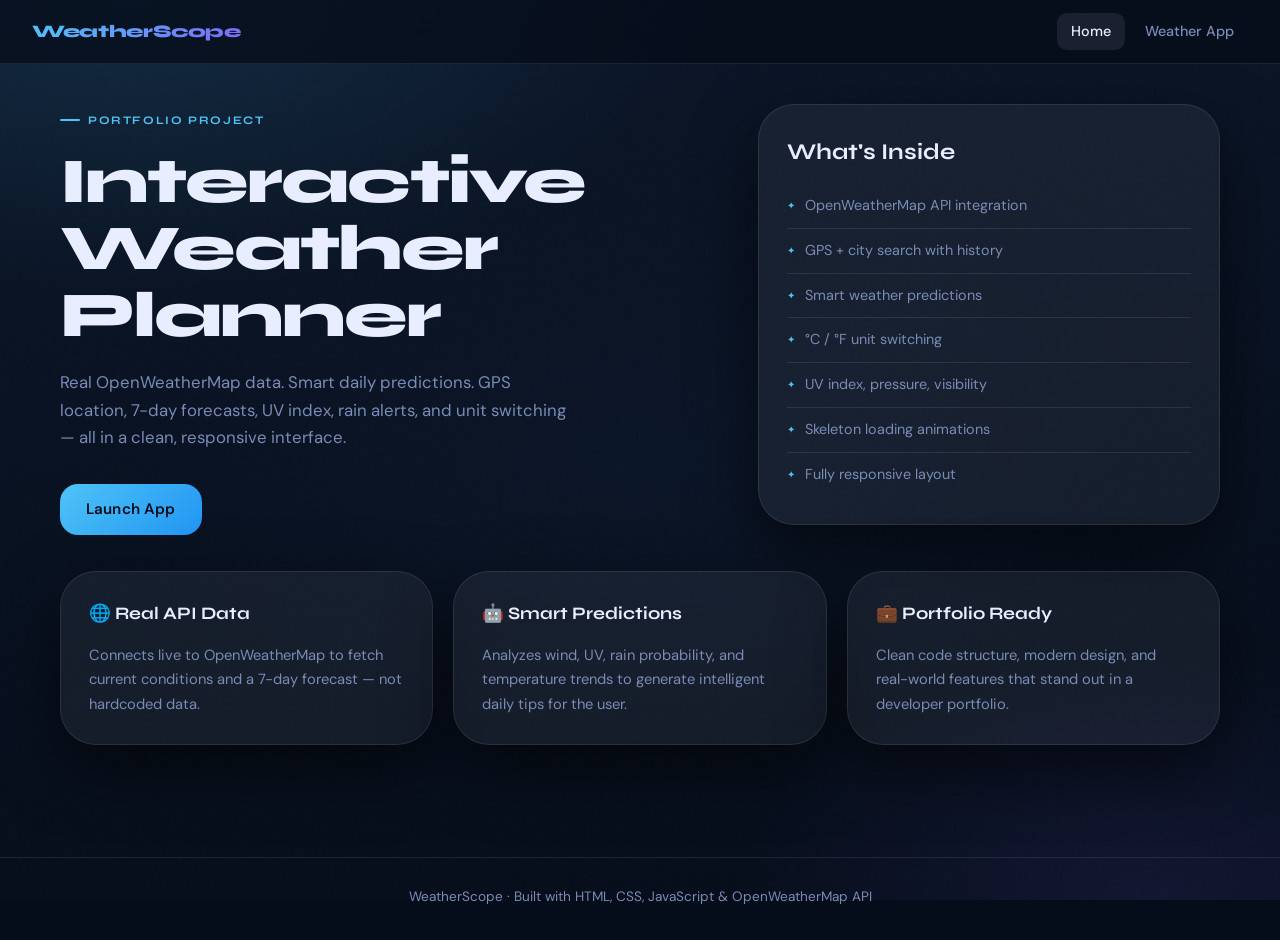
<file: index.html>
<!DOCTYPE html>
<html lang="en">
<head>
  <meta charset="UTF-8" />
  <meta name="viewport" content="width=device-width, initial-scale=1.0" />
  <title>WeatherScope — Interactive Weather App</title>
  <meta name="description" content="A portfolio-ready weather app built with HTML, CSS, JavaScript and the OpenWeatherMap API." />
  <link rel="stylesheet" href="style.css" />
</head>
<body>

<header class="site-header">
  <div class="site-brand"><a href="index.html">WeatherScope</a></div>
  <nav class="site-nav">
    <a href="index.html" class="active">Home</a>
    <a href="weather.html">Weather App</a>
  </nav>
</header>

<main class="container">
  <section class="hero">
    <div class="hero-copy">
      <span class="eyebrow">Portfolio Project</span>
      <h1>Interactive Weather Planner</h1>
      <p>Real OpenWeatherMap data. Smart daily predictions. GPS location, 7-day forecasts, UV index, rain alerts, and unit switching — all in a clean, responsive interface.</p>
      <div class="hero-actions">
        <a class="button" href="weather.html">Launch App</a>
      </div>
    </div>
    <aside class="hero-card">
      <h2>What's Inside</h2>
      <ul class="feature-list">
        <li>OpenWeatherMap API integration</li>
        <li>GPS + city search with history</li>
        <li>Smart weather predictions</li>
        <li>°C / °F unit switching</li>
        <li>UV index, pressure, visibility</li>
        <li>Skeleton loading animations</li>
        <li>Fully responsive layout</li>
      </ul>
    </aside>
  </section>

  <section class="cards-grid">
    <article class="card">
      <h3>🌐 Real API Data</h3>
      <p>Connects live to OpenWeatherMap to fetch current conditions and a 7-day forecast — not hardcoded data.</p>
    </article>
    <article class="card">
      <h3>🤖 Smart Predictions</h3>
      <p>Analyzes wind, UV, rain probability, and temperature trends to generate intelligent daily tips for the user.</p>
    </article>
    <article class="card">
      <h3>💼 Portfolio Ready</h3>
      <p>Clean code structure, modern design, and real-world features that stand out in a developer portfolio.</p>
    </article>
  </section>
</main>

<footer class="site-footer">
  <p>WeatherScope · Built with HTML, CSS, JavaScript & OpenWeatherMap API</p>
</footer>

</body>
</html>
</file>
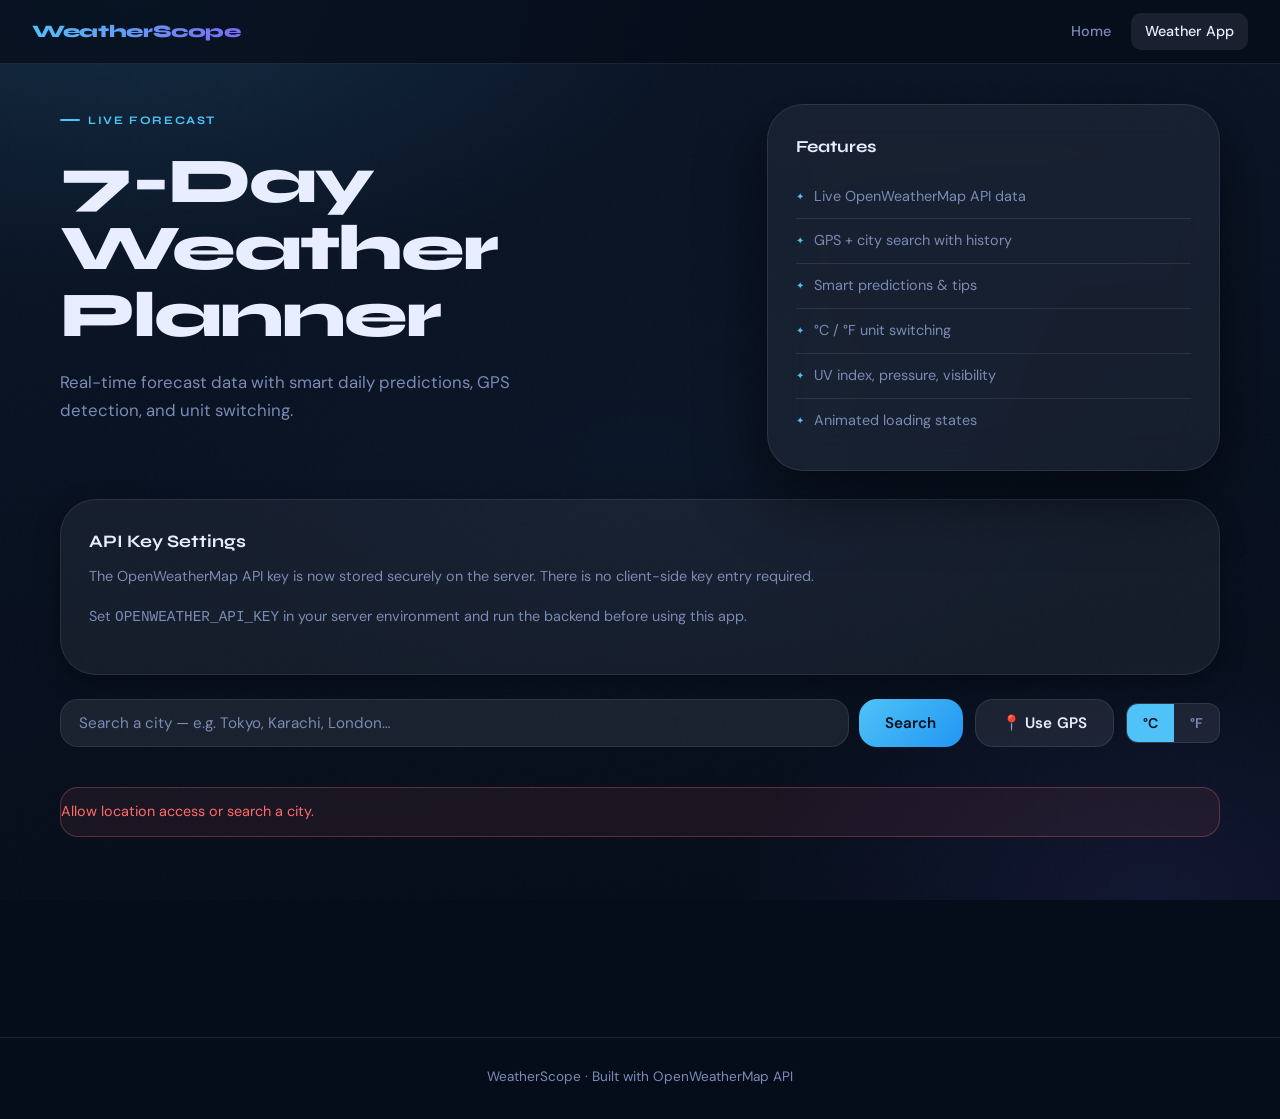
<file: weather.html>
﻿<!DOCTYPE html>
<html lang="en">
<head>
  <meta charset="UTF-8" />
  <meta name="viewport" content="width=device-width, initial-scale=1.0" />
  <title>Weather App — Live 7-Day Forecast</title>
  <meta name="description" content="Live 7-day weather forecast powered by OpenWeatherMap. Search any city or use GPS." />
  <link rel="stylesheet" href="style.css" />
</head>
<body>

<header class="site-header">
  <div class="site-brand"><a href="index.html">WeatherScope</a></div>
  <nav class="site-nav">
    <a href="index.html">Home</a>
    <a href="weather.html" class="active">Weather App</a>
  </nav>
</header>

<main class="container">

  <section class="app-hero">
    <div class="hero-copy">
      <span class="eyebrow">Live Forecast</span>
      <h1>7-Day Weather Planner</h1>
      <p>Real-time forecast data with smart daily predictions, GPS detection, and unit switching.</p>
    </div>
    <aside class="glass-card">
      <h2 style="font-family:var(--font-head);font-weight:700;margin-bottom:14px;font-size:1.05rem">Features</h2>
      <ul class="feature-list">
        <li>Live OpenWeatherMap API data</li>
        <li>GPS + city search with history</li>
        <li>Smart predictions & tips</li>
        <li>°C / °F unit switching</li>
        <li>UV index, pressure, visibility</li>
        <li>Animated loading states</li>
      </ul>
    </aside>
  </section>

  <section class="api-settings">
    <div class="api-settings-card">
      <h3>API Key Settings</h3>
      <p>The OpenWeatherMap API key is now stored securely on the server. There is no client-side key entry required.</p>
      <p>Set <code>OPENWEATHER_API_KEY</code> in your server environment and run the backend before using this app.</p>
    </div>
  </section>

  <section class="weather-panel">
    <div class="controls">
      <div class="search-box">
        <input id="cityInput" type="text" placeholder="Search a city — e.g. Tokyo, Karachi, London…" />
        <button id="searchBtn" class="button" type="button">Search</button>
      </div>
      <button id="locationBtn" class="button button-secondary" type="button">📍 Use GPS</button>
      <div class="unit-toggle" id="unitToggle">
        <button data-unit="metric">°C</button>
        <button data-unit="imperial">°F</button>
      </div>
    </div>

    <div id="statusMessage" class="notice">Enter a city or allow GPS to load weather data.</div>

    <div id="loadingSkeleton" hidden>
      <div class="skeleton-summary">
        <div class="skel-row">
          <div style="flex:1;display:grid;gap:10px">
            <div class="skeleton skel-h"></div>
            <div class="skeleton skel-p"></div>
            <div class="skeleton skel-p short"></div>
          </div>
          <div class="skel-cards" style="flex:1">
            <div class="skeleton skel-card"></div>
            <div class="skeleton skel-card"></div>
            <div class="skeleton skel-card"></div>
          </div>
        </div>
      </div>
      <div class="skel-forecast" style="margin-top:16px">
        <div class="skeleton skel-day"></div>
        <div class="skeleton skel-day"></div>
        <div class="skeleton skel-day"></div>
        <div class="skeleton skel-day"></div>
        <div class="skeleton skel-day"></div>
        <div class="skeleton skel-day"></div>
        <div class="skeleton skel-day"></div>
      </div>
    </div>

    <section class="weather-summary" id="summarySection" hidden>
      <div class="summary-header">
        <div class="summary-left">
          <h2 id="locationName">—</h2>
          <p id="summaryText"></p>
        </div>
        <div class="summary-right">
          <div class="summary-card">
            <strong id="currentTemp">—</strong>
            <span>Now</span>
          </div>
          <div class="summary-card">
            <strong id="todayHigh">—</strong>
            <span>High / Low</span>
          </div>
          <div class="summary-card">
            <strong id="chanceRain">—</strong>
            <span>Rain Chance</span>
          </div>
        </div>
      </div>

      <div class="current-strip" id="currentStrip"></div>
      <div id="weatherAlerts" class="alert" hidden></div>
    </section>

    <div id="predictionBanner" hidden></div>
    <section id="searchHistory" class="search-history" style="display:none"></section>
    <section class="forecast-grid" id="forecastSection" hidden></section>
  </section>
</main>

<footer class="site-footer">
  <p>WeatherScope · Built with OpenWeatherMap API</p>
</footer>

<script src="weather.js"></script>
<script>
  const _sh = document.getElementById('searchHistory');
  const _obs = new MutationObserver(() => {
    _sh.style.display = _sh.innerHTML.trim() ? '' : 'none';
  });
  _obs.observe(_sh, { childList: true, subtree: true });
</script>

</body>
</html>
</file>
<file: style.css>
@import url('https://fonts.googleapis.com/css2?family=Syne:wght@400;500;600;700;800&family=DM+Sans:ital,opsz,wght@0,9..40,300;0,9..40,400;0,9..40,500;1,9..40,300&display=swap');

/* ── TOKENS ─────────────────────────────────────────── */
:root {
  --bg:            #060d1a;
  --bg2:           #0b1628;
  --surface:       rgba(255,255,255,0.055);
  --surface-md:    rgba(255,255,255,0.08);
  --surface-hi:    rgba(255,255,255,0.115);
  --border:        rgba(255,255,255,0.09);
  --border-hi:     rgba(255,255,255,0.18);
  --text:          #e8eeff;
  --muted:         #7a8bb5;
  --accent:        #4fc3f7;
  --accent2:       #7c6af7;
  --accent-glow:   rgba(79,195,247,0.22);
  --danger:        #ff6b6b;
  --success:       #4ade80;
  --warn:          #fbbf24;
  --r:             18px;
  --r-lg:          26px;
  --r-xl:          36px;
  --shadow:        0 24px 64px rgba(0,0,0,0.55);
  --shadow-sm:     0 8px 24px rgba(0,0,0,0.35);
  --font-head:     'Syne', sans-serif;
  --font-body:     'DM Sans', sans-serif;
  --transition:    0.22s cubic-bezier(0.4,0,0.2,1);
}

/* ── RESET ───────────────────────────────────────────── */
*, *::before, *::after { box-sizing: border-box; margin: 0; }
html, body { min-height: 100%; }
body {
  font-family: var(--font-body);
  font-size: 15px;
  line-height: 1.65;
  color: var(--text);
  background: var(--bg);
  overflow-x: hidden;
}
a { color: inherit; text-decoration: none; }
button { cursor: pointer; font-family: var(--font-body); }
img { display: block; }

/* ── BACKGROUND ATMOSPHERE ──────────────────────────── */
body::before {
  content: '';
  position: fixed;
  inset: 0;
  background:
    radial-gradient(ellipse 80% 60% at 10% 0%, rgba(79,195,247,0.12) 0%, transparent 55%),
    radial-gradient(ellipse 60% 50% at 90% 100%, rgba(124,106,247,0.1) 0%, transparent 55%),
    radial-gradient(ellipse 50% 40% at 50% 50%, rgba(11,22,40,0.9) 0%, transparent 80%),
    linear-gradient(175deg, #0b1628 0%, #060d1a 100%);
  pointer-events: none;
  z-index: 0;
}
body > * { position: relative; z-index: 1; }

/* ── NOISE TEXTURE ──────────────────────────────────── */
body::after {
  content: '';
  position: fixed;
  inset: 0;
  background-image: url("data:image/svg+xml,%3Csvg viewBox='0 0 256 256' xmlns='http://www.w3.org/2000/svg'%3E%3Cfilter id='noise'%3E%3CfeTurbulence type='fractalNoise' baseFrequency='0.9' numOctaves='4' stitchTiles='stitch'/%3E%3C/filter%3E%3Crect width='100%25' height='100%25' filter='url(%23noise)' opacity='0.04'/%3E%3C/svg%3E");
  opacity: 0.4;
  pointer-events: none;
  z-index: 0;
}

/* ── LAYOUT ─────────────────────────────────────────── */
.container {
  width: min(1160px, calc(100% - 40px));
  margin: 0 auto;
  padding: 40px 0 72px;
}

/* ── HEADER ─────────────────────────────────────────── */
.site-header {
  display: flex;
  align-items: center;
  justify-content: space-between;
  gap: 24px;
  padding: 0 32px;
  height: 64px;
  background: rgba(6,13,26,0.75);
  border-bottom: 1px solid var(--border);
  backdrop-filter: blur(28px);
  -webkit-backdrop-filter: blur(28px);
  position: sticky;
  top: 0;
  z-index: 100;
}

.site-brand a {
  font-family: var(--font-head);
  font-size: 1.1rem;
  font-weight: 800;
  letter-spacing: -0.02em;
  background: linear-gradient(120deg, var(--accent), var(--accent2));
  -webkit-background-clip: text;
  -webkit-text-fill-color: transparent;
  background-clip: text;
}

.site-nav { display: flex; gap: 6px; }
.site-nav a {
  padding: 7px 14px;
  border-radius: 10px;
  font-size: 0.9rem;
  font-weight: 500;
  color: var(--muted);
  transition: color var(--transition), background var(--transition);
}
.site-nav a:hover, .site-nav a.active {
  color: var(--text);
  background: var(--surface-md);
}

/* ── EYEBROW ─────────────────────────────────────────── */
.eyebrow {
  display: inline-flex;
  align-items: center;
  gap: 8px;
  font-family: var(--font-head);
  font-size: 0.72rem;
  font-weight: 700;
  letter-spacing: 0.14em;
  text-transform: uppercase;
  color: var(--accent);
  margin-bottom: 18px;
}
.eyebrow::before {
  content: '';
  display: inline-block;
  width: 20px;
  height: 2px;
  background: var(--accent);
  border-radius: 2px;
}

/* ── HERO ────────────────────────────────────────────── */
.hero {
  display: grid;
  grid-template-columns: 1.45fr 1fr;
  gap: 28px;
  align-items: start;
}

.hero-copy h1 {
  font-family: var(--font-head);
  font-size: clamp(2.8rem, 5vw, 4.4rem);
  font-weight: 800;
  line-height: 1.05;
  letter-spacing: -0.03em;
  margin-bottom: 20px;
}
.hero-copy p { color: var(--muted); max-width: 520px; font-size: 1.05rem; }

.hero-actions {
  display: flex;
  gap: 14px;
  flex-wrap: wrap;
  margin-top: 32px;
}

/* ── BUTTONS ─────────────────────────────────────────── */
.button, button.button {
  display: inline-flex;
  align-items: center;
  justify-content: center;
  gap: 8px;
  padding: 13px 26px;
  border-radius: var(--r);
  border: none;
  font-family: var(--font-body);
  font-size: 0.95rem;
  font-weight: 600;
  letter-spacing: 0.01em;
  transition: transform var(--transition), filter var(--transition), box-shadow var(--transition);
  background: linear-gradient(135deg, var(--accent) 0%, #2196f3 100%);
  color: #050d1e;
}
.button:hover, button.button:hover {
  transform: translateY(-2px);
  filter: brightness(1.1);
  box-shadow: 0 12px 32px rgba(79,195,247,0.3);
}
.button:active { transform: translateY(0); }

.button-secondary, button.button-secondary {
  background: var(--surface-md);
  color: var(--text);
  border: 1px solid var(--border);
}
.button-secondary:hover, button.button-secondary:hover {
  background: var(--surface-hi);
  box-shadow: none;
  filter: none;
}

.button-ghost {
  background: transparent;
  color: var(--muted);
  border: 1px solid var(--border);
  padding: 10px 18px;
  border-radius: var(--r);
  font-size: 0.88rem;
  font-weight: 500;
  transition: color var(--transition), background var(--transition), border-color var(--transition);
}
.button-ghost:hover { color: var(--text); background: var(--surface); border-color: var(--border-hi); }

/* ── CARDS ───────────────────────────────────────────── */
.glass-card {
  background: var(--surface);
  border: 1px solid var(--border);
  border-radius: var(--r-xl);
  box-shadow: var(--shadow);
  backdrop-filter: blur(20px);
  -webkit-backdrop-filter: blur(20px);
  padding: 28px;
}

.hero-card, .card, .about-card {
  background: var(--surface);
  border: 1px solid var(--border);
  border-radius: var(--r-xl);
  box-shadow: var(--shadow);
  padding: 28px;
}

.hero-card h2, .card h3 {
  font-family: var(--font-head);
  font-weight: 700;
  margin-bottom: 14px;
}

.feature-list { list-style: none; padding: 0; }
.feature-list li {
  display: flex;
  align-items: center;
  gap: 10px;
  padding: 10px 0;
  color: var(--muted);
  border-bottom: 1px solid var(--border);
  font-size: 0.9rem;
}
.feature-list li:last-child { border-bottom: none; }
.feature-list li::before {
  content: '✦';
  color: var(--accent);
  font-size: 0.6rem;
  flex-shrink: 0;
}

.cards-grid {
  display: grid;
  grid-template-columns: repeat(3, 1fr);
  gap: 20px;
  margin-top: 36px;
}

.card {
  transition: transform var(--transition), border-color var(--transition);
}
.card:hover {
  transform: translateY(-3px);
  border-color: var(--border-hi);
}
.card p { color: var(--muted); font-size: 0.92rem; }

/* ── INPUTS ──────────────────────────────────────────── */
input[type="text"], input[type="password"] {
  width: 100%;
  background: var(--surface-md);
  border: 1px solid var(--border);
  border-radius: var(--r);
  color: var(--text);
  padding: 13px 18px;
  font-family: var(--font-body);
  font-size: 0.95rem;
  outline: none;
  transition: border-color var(--transition), box-shadow var(--transition);
}
input[type="text"]:focus, input[type="password"]:focus {
  border-color: rgba(79,195,247,0.5);
  box-shadow: 0 0 0 3px rgba(79,195,247,0.12);
}
input::placeholder { color: var(--muted); }

/* ── SEARCH BOX ──────────────────────────────────────── */
.search-box {
  display: flex;
  gap: 10px;
}
.search-box input { flex: 1; min-width: 0; }

/* ── API SETTINGS ────────────────────────────────────── */
.api-settings { margin-top: 24px; }
.api-settings-card {
  background: var(--surface);
  border: 1px solid var(--border);
  border-radius: var(--r-xl);
  padding: 28px;
}
.api-settings-card h3 {
  font-family: var(--font-head);
  font-weight: 700;
  margin-bottom: 12px;
}
.api-settings-card p {
  color: var(--muted);
  margin-bottom: 18px;
  font-size: 0.95rem;
}

/* ── WEATHER PANEL ──────────────────────────────────── */
.weather-panel { margin-top: 36px; }
.controls {
  display: flex;
  gap: 14px;
  flex-wrap: wrap;
  margin-bottom: 20px;
  align-items: center;
}
.controls .search-box { flex: 1; min-width: 250px; }
.controls button { white-space: nowrap; }

.unit-toggle {
  display: flex;
  background: var(--surface-md);
  border: 1px solid var(--border);
  border-radius: var(--r);
  overflow: hidden;
}
.unit-toggle button {
  flex: 1;
  padding: 10px 16px;
  border: none;
  background: transparent;
  color: var(--muted);
  font-weight: 600;
  font-size: 0.9rem;
  cursor: pointer;
  transition: all var(--transition);
}
.unit-toggle button.active {
  background: linear-gradient(135deg, var(--accent), #2196f3);
  color: #050d1a;
}

/* ── NOTICE / STATUS ─────────────────────────────────– */
.notice {
  background: var(--surface);
  border: 1px solid var(--border);
  border-radius: var(--r);
  padding: 14px 18px;
  color: var(--muted);
  display: flex;
  align-items: center;
  gap: 10px;
  font-size: 0.92rem;
}
.notice.error { border-color: rgba(255, 107, 107, 0.3); background: rgba(255, 107, 107, 0.08); color: #ff8b8b; }
.notice.success { border-color: rgba(74, 222, 128, 0.3); background: rgba(74, 222, 128, 0.08); color: #86efac; }
.notice.loading { color: var(--accent); }

.spinner {
  display: inline-block;
  width: 14px;
  height: 14px;
  border: 2px solid var(--accent);
  border-top-color: transparent;
  border-radius: 50%;
  animation: spin 0.8s linear infinite;
}
@keyframes spin { to { transform: rotate(360deg); } }

/* ── SKELETON ────────────────────────────────────────── */
.skeleton {
  background: linear-gradient(90deg, var(--surface) 0%, var(--surface-md) 50%, var(--surface) 100%);
  background-size: 200% 100%;
  animation: shimmer 2s infinite;
  border-radius: var(--r);
}
@keyframes shimmer { 0% { background-position: 200% 0; } 100% { background-position: -200% 0; } }

.skeleton-summary { margin-bottom: 24px; }
.skel-row { display: flex; gap: 20px; }
.skel-h { height: 32px; margin-bottom: 12px; }
.skel-p { height: 16px; margin-bottom: 10px; }
.skel-p.short { width: 60%; }
.skel-cards { display: grid; grid-template-columns: repeat(3, 1fr); gap: 10px; }
.skel-card { height: 80px; }
.skel-forecast { display: grid; grid-template-columns: repeat(auto-fit, minmax(150px, 1fr)); gap: 14px; }
.skel-day { height: 180px; }

/* ── WEATHER SUMMARY ─────────────────────────────────– */
.weather-summary {
  background: var(--surface);
  border: 1px solid var(--border);
  border-radius: var(--r-xl);
  padding: 28px;
  margin-top: 24px;
}

.summary-header {
  display: grid;
  grid-template-columns: 1fr 1fr;
  gap: 28px;
  margin-bottom: 24px;
  align-items: start;
}

.summary-left h2 {
  font-family: var(--font-head);
  font-size: 1.8rem;
  font-weight: 700;
  margin-bottom: 8px;
}
.summary-left p { color: var(--muted); }

.summary-right {
  display: grid;
  grid-template-columns: repeat(3, 1fr);
  gap: 16px;
}
.summary-card {
  background: var(--surface-md);
  border: 1px solid var(--border);
  border-radius: var(--r);
  padding: 14px;
  text-align: center;
}
.summary-card strong { display: block; font-size: 1.4rem; margin-bottom: 4px; }
.summary-card span { display: block; font-size: 0.8rem; color: var(--muted); }

/* ── CURRENT STRIP ──────────────────────────────────– */
.current-strip {
  display: flex;
  align-items: center;
  gap: 20px;
  background: linear-gradient(135deg, rgba(79,195,247,0.1), rgba(124,106,247,0.1));
  border: 1px solid var(--border);
  border-radius: var(--r);
  padding: 16px;
  margin-bottom: 16px;
}
.current-strip img { width: 80px; height: 80px; }
.cond-text { flex: 1; }
.cond-text strong { display: block; font-size: 1.1rem; margin-bottom: 4px; }
.cond-text span { display: block; color: var(--muted); font-size: 0.9rem; }
.extra-stats {
  display: flex;
  gap: 12px;
  flex-wrap: wrap;
}
.stat-pill {
  background: var(--surface);
  border: 1px solid var(--border);
  border-radius: var(--r);
  padding: 10px 16px;
  text-align: center;
  min-width: 80px;
}
.stat-pill .stat-val { display: block; font-weight: 600; font-size: 0.95rem; }
.stat-pill .stat-lbl { display: block; font-size: 0.75rem; color: var(--muted); margin-top: 4px; }

/* ── ALERTS ──────────────────────────────────────────– */
.alert {
  background: rgba(255, 107, 107, 0.1);
  border: 1px solid rgba(255, 107, 107, 0.3);
  border-radius: var(--r);
  padding: 16px;
  color: #ff8b8b;
  font-size: 0.92rem;
  line-height: 1.6;
  white-space: pre-wrap;
}

/* ── PREDICTIONS ─────────────────────────────────────– */
#predictionBanner {
  display: grid;
  gap: 12px;
  margin-top: 20px;
}
.prediction-banner {
  background: linear-gradient(135deg, rgba(79,195,247,0.12), rgba(124,106,247,0.08));
  border: 1px solid var(--accent-glow);
  border-radius: var(--r);
  padding: 14px 18px;
  color: var(--text);
  font-size: 0.95rem;
}

/* ── FORECAST GRID ──────────────────────────────────– */
.forecast-grid {
  display: grid;
  grid-template-columns: repeat(auto-fit, minmax(160px, 1fr));
  gap: 14px;
  margin-top: 28px;
}

.day-card {
  background: var(--surface);
  border: 1px solid var(--border);
  border-radius: var(--r);
  padding: 16px;
  transition: all var(--transition);
}
.day-card:hover {
  transform: translateY(-2px);
  border-color: var(--border-hi);
  box-shadow: 0 8px 24px rgba(79,195,247,0.15);
}

.top-row {
  display: flex;
  justify-content: space-between;
  align-items: flex-start;
  margin-bottom: 12px;
}
.top-row strong { font-size: 1rem; }
.date { font-size: 0.75rem; color: var(--muted); margin-top: 4px; }
.top-row img { width: 48px; height: 48px; }

.day-card .temp { font-size: 1.6rem; font-weight: 700; margin-bottom: 4px; }
.day-card .condition { color: var(--muted); font-size: 0.85rem; margin-bottom: 12px; }

.details { display: grid; gap: 6px; }
.detail-row {
  display: flex;
  justify-content: space-between;
  font-size: 0.85rem;
}
.detail-row .label { color: var(--muted); }
.detail-row .value { font-weight: 500; }

.rain-bar-wrap {
  display: flex;
  align-items: center;
  gap: 8px;
  margin-top: 8px;
}
.rain-bar {
  flex: 1;
  height: 4px;
  background: var(--surface-md);
  border-radius: 2px;
  overflow: hidden;
}
.rain-bar-fill {
  height: 100%;
  background: linear-gradient(90deg, #4fc3f7, #2196f3);
}

/* ── SEARCH HISTORY ─────────────────────────────────– */
.search-history {
  margin-top: 24px;
}
.search-history h3 {
  font-family: var(--font-head);
  font-weight: 700;
  margin-bottom: 12px;
  color: var(--text);
}
.history-list {
  display: flex;
  flex-wrap: wrap;
  gap: 10px;
}
.history-item {
  background: var(--surface-md);
  border: 1px solid var(--border);
  border-radius: var(--r);
  padding: 10px 16px;
  color: var(--text);
  cursor: pointer;
  font-size: 0.9rem;
  transition: all var(--transition);
}
.history-item:hover {
  background: var(--surface-hi);
  border-color: var(--border-hi);
  color: var(--accent);
}

/* ── FOOTER ──────────────────────────────────────────– */
.site-footer {
  text-align: center;
  padding: 28px;
  color: var(--muted);
  border-top: 1px solid var(--border);
  margin-top: 48px;
  font-size: 0.9rem;
}

/* ── RESPONSIVE ──────────────────────────────────────– */
@media (max-width: 1024px) {
  .container { width: min(100%, calc(100% - 20px)); }
  .hero { grid-template-columns: 1fr; }
  .cards-grid { grid-template-columns: repeat(2, 1fr); }
  .summary-right { grid-template-columns: repeat(2, 1fr); }
  .extra-stats { flex-direction: column; }
}

@media (max-width: 640px) {
  .site-header { padding: 0 16px; }
  .site-nav a { padding: 6px 10px; font-size: 0.8rem; }
  .search-box { flex-direction: column; }
  .search-box input, .search-box button { width: 100%; }
  .controls { flex-direction: column; }
  .controls .search-box, .controls button { width: 100%; }
  .unit-toggle { width: 100%; }
  .summary-header { grid-template-columns: 1fr; }
  .summary-right { grid-template-columns: 1fr; }
  .current-strip { flex-direction: column; }
  .extra-stats { grid-template-columns: repeat(2, 1fr); }
  .forecast-grid { grid-template-columns: 1fr; }
  .hero-copy h1 { font-size: 2rem; }
}
.api-settings-card {
  background: var(--surface);
  border: 1px solid var(--border);
  border-radius: var(--r-xl);
  padding: 28px;
  box-shadow: var(--shadow-sm);
}
.api-settings-card h3 {
  font-family: var(--font-head);
  font-weight: 700;
  margin-bottom: 8px;
}
.api-settings-card p { color: var(--muted); font-size: 0.9rem; margin-bottom: 16px; }

#keyStatus {
  margin-top: 12px;
  font-size: 0.88rem;
  display: flex;
  align-items: center;
  gap: 8px;
}

/* ── WEATHER PANEL ───────────────────────────────────── */
.weather-panel { display: grid; gap: 20px; margin-top: 24px; }

.controls {
  display: flex;
  flex-wrap: wrap;
  gap: 12px;
  align-items: center;
}
.controls .search-box { flex: 1; min-width: 280px; }

/* ── STATUS MESSAGE ──────────────────────────────────── */
.notice {
  font-size: 0.9rem;
  color: var(--muted);
  display: flex;
  align-items: center;
  gap: 8px;
  padding: 12px 0;
}
.notice.error { color: var(--danger); }
.notice.success { color: var(--success); }

/* ── LOADING SKELETON ────────────────────────────────── */
@keyframes shimmer {
  0%   { background-position: -800px 0; }
  100% { background-position: 800px 0; }
}
.skeleton {
  background: linear-gradient(90deg,
    rgba(255,255,255,0.05) 0%,
    rgba(255,255,255,0.12) 50%,
    rgba(255,255,255,0.05) 100%
  );
  background-size: 800px 100%;
  animation: shimmer 1.6s infinite linear;
  border-radius: 10px;
}

.skeleton-summary {
  background: var(--surface);
  border: 1px solid var(--border);
  border-radius: var(--r-xl);
  padding: 28px;
  display: grid;
  gap: 20px;
}
.skel-h { height: 36px; width: 60%; }
.skel-p { height: 16px; width: 80%; }
.skel-p.short { width: 40%; }
.skel-cards {
  display: flex;
  gap: 14px;
}
.skel-card { height: 88px; flex: 1; border-radius: 18px; }
.skel-row { display: flex; gap: 14px; }
.skel-forecast {
  display: grid;
  grid-template-columns: repeat(auto-fit, minmax(160px, 1fr));
  gap: 16px;
}
.skel-day { height: 180px; border-radius: 22px; }

/* ── WEATHER SUMMARY ─────────────────────────────────── */
.weather-summary {
  background: var(--surface);
  border: 1px solid var(--border);
  border-radius: var(--r-xl);
  padding: 32px;
  box-shadow: var(--shadow);
  animation: fadeUp 0.4s ease;
}

@keyframes fadeUp {
  from { opacity: 0; transform: translateY(18px); }
  to   { opacity: 1; transform: translateY(0); }
}

.summary-header {
  display: flex;
  justify-content: space-between;
  gap: 24px;
  flex-wrap: wrap;
  align-items: flex-start;
  margin-bottom: 24px;
}

.summary-left { flex: 1; min-width: 220px; }
.summary-left h2 {
  font-family: var(--font-head);
  font-size: clamp(1.8rem, 3.5vw, 2.8rem);
  font-weight: 800;
  letter-spacing: -0.03em;
  line-height: 1.1;
  margin-bottom: 8px;
}
.summary-left p { color: var(--muted); font-size: 0.95rem; }

.summary-right {
  display: flex;
  flex-wrap: wrap;
  gap: 14px;
}

.summary-card {
  min-width: 130px;
  border-radius: var(--r-lg);
  padding: 18px 20px;
  background: var(--surface-md);
  border: 1px solid var(--border);
  position: relative;
  overflow: hidden;
}
.summary-card::before {
  content: '';
  position: absolute;
  top: 0; left: 0; right: 0;
  height: 2px;
  background: linear-gradient(90deg, var(--accent), var(--accent2));
  opacity: 0.6;
}
.summary-card strong {
  display: block;
  font-family: var(--font-head);
  font-size: 1.9rem;
  font-weight: 800;
  letter-spacing: -0.02em;
  margin-bottom: 4px;
}
.summary-card span { color: var(--muted); font-size: 0.82rem; text-transform: uppercase; letter-spacing: 0.06em; }

/* ── CURRENT CONDITION STRIP ─────────────────────────── */
.current-strip {
  display: flex;
  align-items: center;
  gap: 16px;
  padding: 16px 20px;
  background: var(--surface-md);
  border: 1px solid var(--border);
  border-radius: var(--r);
  margin-bottom: 4px;
}
.current-strip img { width: 52px; height: 52px; filter: drop-shadow(0 0 8px var(--accent-glow)); }
.current-strip .cond-text strong { font-size: 1.05rem; font-weight: 600; display: block; }
.current-strip .cond-text span { color: var(--muted); font-size: 0.88rem; }
.current-strip .extra-stats {
  margin-left: auto;
  display: flex;
  gap: 20px;
  flex-wrap: wrap;
}
.stat-pill {
  display: flex;
  flex-direction: column;
  align-items: center;
  gap: 2px;
}
.stat-pill .stat-val { font-weight: 600; font-size: 0.95rem; }
.stat-pill .stat-lbl { color: var(--muted); font-size: 0.75rem; text-transform: uppercase; letter-spacing: 0.06em; }

/* ── WEATHER ALERT ───────────────────────────────────── */
.alert {
  padding: 16px 20px;
  border-radius: var(--r);
  background: rgba(251,191,36,0.08);
  border: 1px solid rgba(251,191,36,0.25);
  color: #fde68a;
  font-size: 0.9rem;
  white-space: pre-wrap;
  display: flex;
  gap: 12px;
}
.alert::before { content: '⚠'; flex-shrink: 0; }

/* ── FORECAST GRID ───────────────────────────────────── */
.forecast-grid {
  display: grid;
  grid-template-columns: repeat(auto-fit, minmax(155px, 1fr));
  gap: 14px;
}

.day-card {
  border-radius: var(--r-lg);
  background: var(--surface);
  border: 1px solid var(--border);
  padding: 20px;
  display: grid;
  gap: 12px;
  transition: transform var(--transition), border-color var(--transition), box-shadow var(--transition);
  animation: fadeUp 0.4s ease both;
  cursor: default;
}
.day-card:hover {
  transform: translateY(-4px);
  border-color: rgba(79,195,247,0.25);
  box-shadow: 0 16px 40px rgba(0,0,0,0.35);
}

.day-card .top-row {
  display: flex;
  justify-content: space-between;
  align-items: flex-start;
  gap: 8px;
}
.day-card .top-row strong {
  font-family: var(--font-head);
  font-weight: 700;
  font-size: 0.95rem;
  display: block;
}
.day-card .top-row .date { color: var(--muted); font-size: 0.8rem; }
.day-card img { width: 44px; height: 44px; filter: drop-shadow(0 0 6px rgba(79,195,247,0.3)); }
.day-card .temp {
  font-family: var(--font-head);
  font-size: 2.1rem;
  font-weight: 800;
  letter-spacing: -0.03em;
  line-height: 1;
}
.day-card .condition { color: var(--muted); font-size: 0.85rem; text-transform: capitalize; }
.day-card .details {
  display: grid;
  gap: 6px;
  font-size: 0.82rem;
  color: var(--muted);
  border-top: 1px solid var(--border);
  padding-top: 10px;
}
.day-card .detail-row { display: flex; justify-content: space-between; }
.detail-row .label { opacity: 0.7; }
.detail-row .value { font-weight: 500; color: var(--text); }

/* rain chance bar */
.rain-bar-wrap {
  display: flex;
  align-items: center;
  gap: 8px;
}
.rain-bar {
  flex: 1;
  height: 4px;
  background: rgba(255,255,255,0.1);
  border-radius: 4px;
  overflow: hidden;
}
.rain-bar-fill {
  height: 100%;
  background: linear-gradient(90deg, var(--accent), var(--accent2));
  border-radius: 4px;
  transition: width 0.6s cubic-bezier(0.4,0,0.2,1);
}

/* ── SEARCH HISTORY ──────────────────────────────────── */
.search-history {
  padding: 20px;
  border-radius: var(--r-lg);
  background: var(--surface);
  border: 1px solid var(--border);
}
.search-history h3 {
  font-family: var(--font-head);
  font-size: 0.82rem;
  font-weight: 700;
  text-transform: uppercase;
  letter-spacing: 0.1em;
  color: var(--muted);
  margin-bottom: 12px;
}
.history-list { display: flex; flex-wrap: wrap; gap: 8px; }
.history-item {
  display: inline-flex;
  align-items: center;
  gap: 6px;
  padding: 8px 14px;
  border-radius: 999px;
  background: var(--surface-md);
  border: 1px solid var(--border);
  color: var(--text);
  font-size: 0.88rem;
  font-weight: 500;
  transition: transform var(--transition), border-color var(--transition), background var(--transition);
}
.history-item::before { content: '⊙'; font-size: 0.7rem; color: var(--accent); }
.history-item:hover {
  transform: translateY(-1px);
  border-color: rgba(79,195,247,0.3);
  background: var(--surface-hi);
}

/* ── PREDICTION BANNER ───────────────────────────────── */
.prediction-banner {
  display: flex;
  align-items: flex-start;
  gap: 16px;
  padding: 20px 24px;
  border-radius: var(--r-lg);
  background: linear-gradient(135deg, rgba(124,106,247,0.12), rgba(79,195,247,0.08));
  border: 1px solid rgba(124,106,247,0.25);
  animation: fadeUp 0.4s ease;
}
.prediction-banner .pred-icon { font-size: 1.6rem; flex-shrink: 0; margin-top: 2px; }
.prediction-banner .pred-title {
  font-family: var(--font-head);
  font-weight: 700;
  font-size: 0.95rem;
  margin-bottom: 4px;
  color: #c4b5fd;
}
.prediction-banner .pred-body { color: var(--muted); font-size: 0.9rem; line-height: 1.55; }

/* ── SPINNER ─────────────────────────────────────────── */
@keyframes spin { to { transform: rotate(360deg); } }
.spinner {
  width: 18px; height: 18px;
  border: 2px solid rgba(79,195,247,0.2);
  border-top-color: var(--accent);
  border-radius: 50%;
  animation: spin 0.75s linear infinite;
  flex-shrink: 0;
}

/* ── FOOTER ──────────────────────────────────────────── */
.site-footer {
  text-align: center;
  color: var(--muted);
  font-size: 0.85rem;
  padding: 28px 0 32px;
  border-top: 1px solid var(--border);
  margin-top: 40px;
}

/* ── ABOUT PAGE ──────────────────────────────────────── */
.about-card {
  max-width: 800px;
  margin: 0 auto;
}
.about-card h1 {
  font-family: var(--font-head);
  font-size: 2.4rem;
  font-weight: 800;
  letter-spacing: -0.03em;
  margin-bottom: 12px;
}
.about-card h2 {
  font-family: var(--font-head);
  font-weight: 700;
  margin: 28px 0 10px;
  font-size: 1.1rem;
  color: var(--accent);
}
.about-card p, .about-card li { color: var(--muted); }
.about-card ul, .about-card ol { padding-left: 1.4rem; }
.about-card li { margin-bottom: 8px; }
.about-card a { color: var(--accent); }
.about-card a:hover { text-decoration: underline; }

/* ── INDEX PAGE ──────────────────────────────────────── */
.app-hero {
  display: grid;
  grid-template-columns: 1.5fr 1fr;
  gap: 28px;
  align-items: start;
  margin-bottom: 28px;
}

/* ── UNIT TOGGLE ──────────────────────────────────────── */
.unit-toggle {
  display: flex;
  background: var(--surface-md);
  border: 1px solid var(--border);
  border-radius: 12px;
  overflow: hidden;
  flex-shrink: 0;
}
.unit-toggle button {
  padding: 10px 16px;
  border: none;
  background: transparent;
  color: var(--muted);
  font-size: 0.88rem;
  font-weight: 600;
  transition: background var(--transition), color var(--transition);
}
.unit-toggle button.active {
  background: var(--accent);
  color: #050d1e;
}

/* ── CARD STAGGER ────────────────────────────────────── */
.day-card:nth-child(1) { animation-delay: 0.04s; }
.day-card:nth-child(2) { animation-delay: 0.08s; }
.day-card:nth-child(3) { animation-delay: 0.12s; }
.day-card:nth-child(4) { animation-delay: 0.16s; }
.day-card:nth-child(5) { animation-delay: 0.20s; }
.day-card:nth-child(6) { animation-delay: 0.24s; }
.day-card:nth-child(7) { animation-delay: 0.28s; }

/* ── RESPONSIVE ──────────────────────────────────────── */
@media (max-width: 960px) {
  .hero, .app-hero, .cards-grid { grid-template-columns: 1fr; }
  .cards-grid { grid-template-columns: repeat(2, 1fr); }
}
@media (max-width: 640px) {
  .site-header { padding: 0 20px; }
  .container { padding: 28px 0 48px; }
  .cards-grid { grid-template-columns: 1fr; }
  .summary-right { gap: 10px; }
  .summary-card { min-width: 100px; }
  .controls { flex-direction: column; }
  .controls .search-box { min-width: 0; width: 100%; }
  .current-strip { flex-wrap: wrap; }
  .current-strip .extra-stats { margin-left: 0; }
  .glass-card, .hero-card, .card, .about-card,
  .weather-summary, .api-settings-card { padding: 22px; border-radius: var(--r-lg); }
}
</file>
